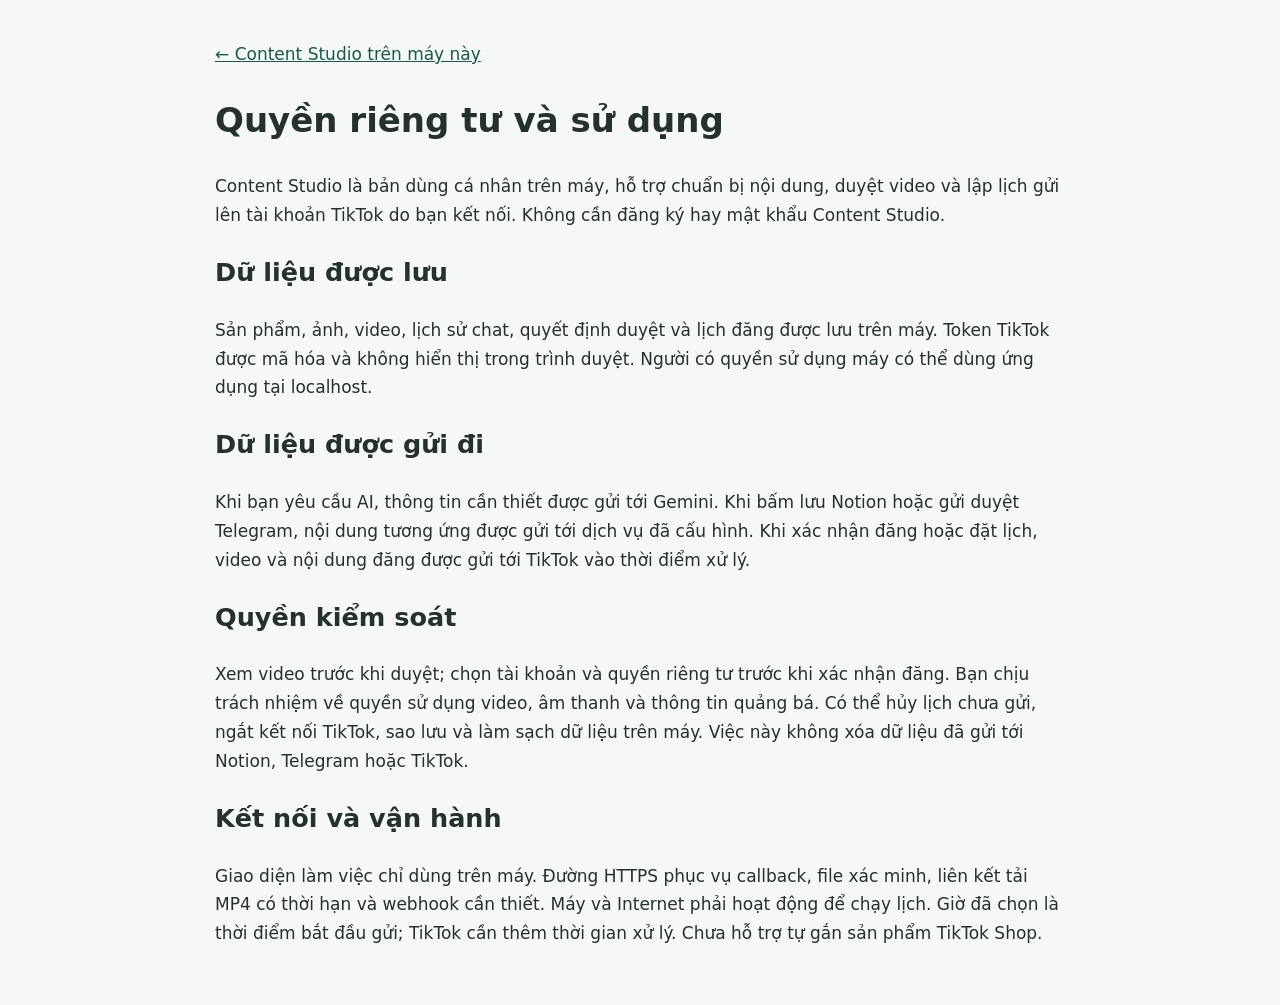
<file: web/policy.html>
<!doctype html><html lang="vi"><head><meta charset="utf-8"><meta name="viewport" content="width=device-width,initial-scale=1"><title>Quyền riêng tư · Content Studio</title><style>body{font:17px/1.7 system-ui;color:#24312e;background:#f5f8f7}main{max-width:850px;margin:auto;padding:32px}a{color:#195b48}</style></head><body><main><a href="http://127.0.0.1:8001/app">← Content Studio trên máy này</a><h1>Quyền riêng tư và sử dụng</h1><p>Content Studio là bản dùng cá nhân trên máy, hỗ trợ chuẩn bị nội dung, duyệt video và lập lịch gửi lên tài khoản TikTok do bạn kết nối. Không cần đăng ký hay mật khẩu Content Studio.</p><h2>Dữ liệu được lưu</h2><p>Sản phẩm, ảnh, video, lịch sử chat, quyết định duyệt và lịch đăng được lưu trên máy. Token TikTok được mã hóa và không hiển thị trong trình duyệt. Người có quyền sử dụng máy có thể dùng ứng dụng tại localhost.</p><h2>Dữ liệu được gửi đi</h2><p>Khi bạn yêu cầu AI, thông tin cần thiết được gửi tới Gemini. Khi bấm lưu Notion hoặc gửi duyệt Telegram, nội dung tương ứng được gửi tới dịch vụ đã cấu hình. Khi xác nhận đăng hoặc đặt lịch, video và nội dung đăng được gửi tới TikTok vào thời điểm xử lý.</p><h2>Quyền kiểm soát</h2><p>Xem video trước khi duyệt; chọn tài khoản và quyền riêng tư trước khi xác nhận đăng. Bạn chịu trách nhiệm về quyền sử dụng video, âm thanh và thông tin quảng bá. Có thể hủy lịch chưa gửi, ngắt kết nối TikTok, sao lưu và làm sạch dữ liệu trên máy. Việc này không xóa dữ liệu đã gửi tới Notion, Telegram hoặc TikTok.</p><h2>Kết nối và vận hành</h2><p>Giao diện làm việc chỉ dùng trên máy. Đường HTTPS phục vụ callback, file xác minh, liên kết tải MP4 có thời hạn và webhook cần thiết. Máy và Internet phải hoạt động để chạy lịch. Giờ đã chọn là thời điểm bắt đầu gửi; TikTok cần thêm thời gian xử lý. Chưa hỗ trợ tự gắn sản phẩm TikTok Shop.</p></main></body></html>
</file>
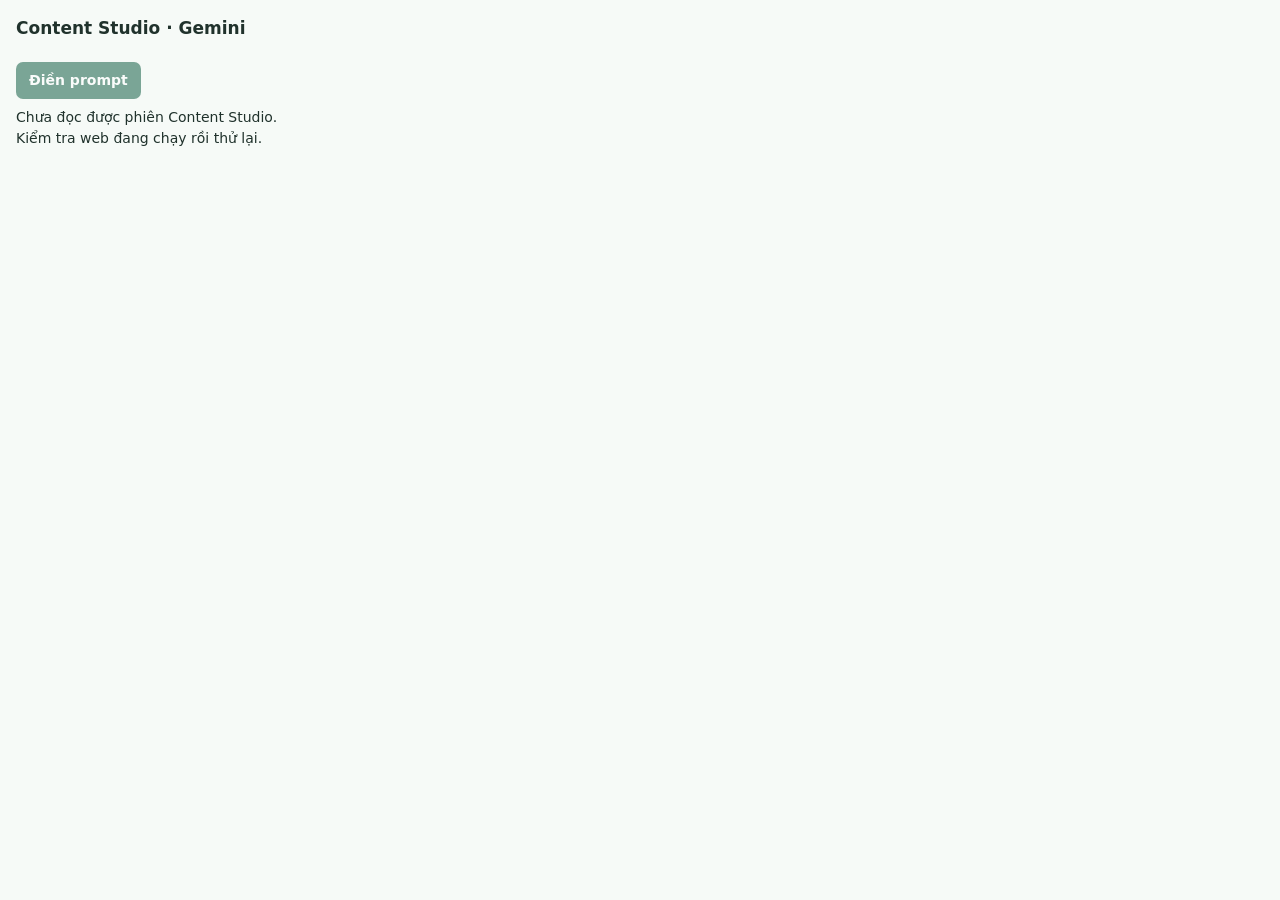
<file: extensions/gemini/popup.html>
<!doctype html>
<html lang="vi">
<head>
  <meta charset="utf-8">
  <meta name="viewport" content="width=device-width,initial-scale=1">
  <title>Content Studio · Gemini</title>
  <link rel="stylesheet" href="popup.css">
  <script type="module" src="popup.js"></script>
</head>
<body>
  <h1>Content Studio · Gemini</h1>
  <p id="selection"></p>
  <button id="fill" type="button" disabled>Điền prompt</button>
  <p id="status" role="status" aria-live="polite"></p>
</body>
</html>
</file>
<file: extensions/gemini/popup.css>
body { margin: 0; width: 300px; padding: 16px; color: #20322c; background: #f6faf7; font: 14px/1.5 system-ui, sans-serif; }
h1 { margin: 0 0 8px; font-size: 17px; }
p { margin: 8px 0 0; overflow-wrap: anywhere; }
#selection { font-weight: 600; }
#selection:empty { display: none; }
button { margin-top: 12px; padding: 8px 13px; border: 0; border-radius: 7px; background: #156047; color: white; font: inherit; font-weight: 600; cursor: pointer; }
button:disabled { opacity: .55; cursor: default; }
</file>
